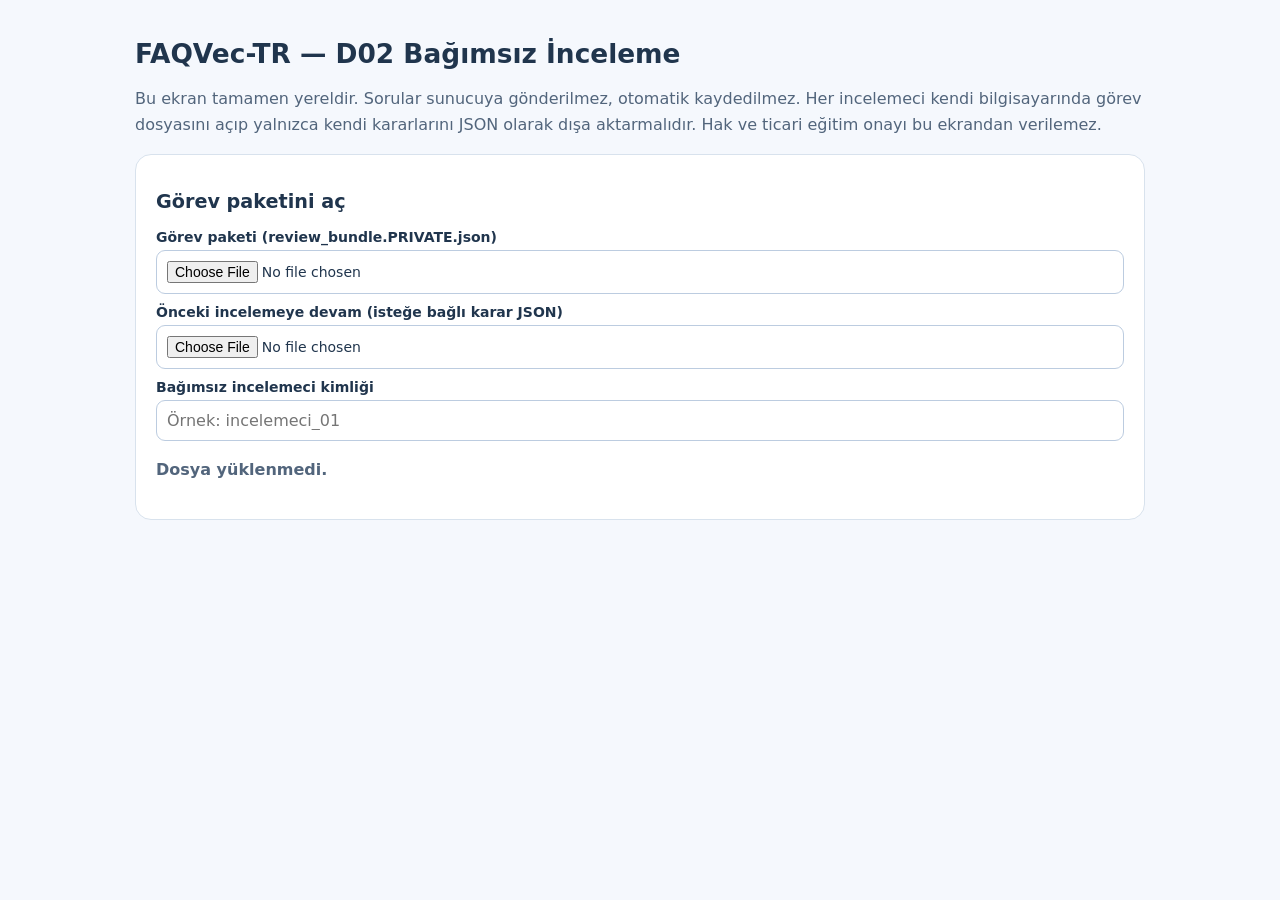
<file: frontend/d02_review_offline.html>
<!doctype html>
<html lang="tr">
<head>
<meta charset="utf-8"><meta name="viewport" content="width=device-width,initial-scale=1">
<title>FAQVec-TR D02 — Bağımsız İnceleme</title>
<style>
:root{color-scheme:light;font-family:system-ui,-apple-system,Segoe UI,Arial,sans-serif;color:#20354d;background:#f5f8fd}
*{box-sizing:border-box}body{max-width:1050px;padding:20px;margin:auto}
h1{font-size:1.65rem}h2{font-size:1.2rem}
.panel{background:white;border:1px solid #d8e2ed;padding:20px;border-radius:16px;margin:15px 0}
p,small{color:#52657c;line-height:1.6}label{display:block;font-size:14px;font-weight:650;margin:10px 0 5px}
input,textarea,select{border:1px solid #bccce0;border-radius:9px;padding:10px;width:100%;font:inherit}
input[type=file]{font-size:14px}
button{border:0;background:#195da5;color:white;padding:12px 16px;border-radius:9px;cursor:pointer;font:inherit;margin:5px 6px 5px 0}
button:disabled{opacity:.4;cursor:not-allowed}.alt{background:#405b79}.warn{background:#955420}
.pair{display:grid;grid-template-columns:1fr 1fr;gap:12px}
.quote{border:1px solid #cbd9ec;background:#f5f8fd;border-radius:12px;padding:15px;min-height:115px;white-space:pre-wrap;overflow-wrap:anywhere;font-size:15px;line-height:1.55}
.actions{display:flex;flex-wrap:wrap;gap:8px}
.actions label{display:flex;align-items:center;gap:6px;font-weight:550;cursor:pointer}
.actions input{width:auto}
.tag{background:#e8f1fc;padding:4px 7px;border-radius:6px;font-size:12px}
#feedback{white-space:pre-wrap;color:#8e4517}
@media(max-width:620px){.pair{grid-template-columns:1fr}}
</style>
</head>
<body>
<h1>FAQVec-TR — D02 Bağımsız İnceleme</h1>
<p>Bu ekran tamamen yereldir. Sorular sunucuya gönderilmez, otomatik kaydedilmez. Her incelemeci kendi bilgisayarında görev dosyasını açıp yalnızca kendi kararlarını JSON olarak dışa aktarmalıdır. Hak ve ticari eğitim onayı bu ekrandan verilemez.</p>
<section class="panel">
<h2>Görev paketini aç</h2>
<label for="taskFile">Görev paketi (review_bundle.PRIVATE.json)</label>
<input type="file" id="taskFile" accept=".json,application/json">
<label for="existing">Önceki incelemeye devam (isteğe bağlı karar JSON)</label>
<input type="file" id="existing" accept=".json,application/json">
<label for="reviewer">Bağımsız incelemeci kimliği</label>
<input id="reviewer" placeholder="Örnek: incelemeci_01" maxlength="100" autocomplete="off">
<p><strong id="overall">Dosya yüklenmedi.</strong></p>
</section>
<section class="panel" id="review" hidden>
<div style="display:flex;align-items:center;justify-content:space-between;gap:12px;flex-wrap:wrap">
<strong id="progress">0/0</strong>
<span id="metadata" class="tag"></span>
</div>
<div class="pair" style="margin:15px 0">
<div><strong>İfade A</strong><div id="a" class="quote"></div></div>
<div><strong>İfade B</strong><div id="b" class="quote"></div></div>
</div>
<fieldset><legend>İki ifade aynı soruya/aynı yanıt ihtiyacına mı karşılık geliyor?</legend>
<div class="actions">
<label><input name="decision" type="radio" value="same"> Aynı anlam, aynı cevap</label>
<label><input name="decision" type="radio" value="different"> Farklı anlam / farklı cevap</label>
<label><input name="decision" type="radio" value="uncertain"> Kararsız / uzman incelemesi</label>
</div>
</fieldset>
<label for="note">Gerekçe (özellikle farklı/kararsız etiketlerde önerilir)</label>
<textarea id="note" rows="3" maxlength="500" placeholder="Gerekçeyi yazın..."></textarea>
<div style="margin-top:12px">
<button id="prev" class="alt">Önceki</button>
<button id="saveNext">Kararı kaydet ve ilerle</button>
<button id="next" class="alt">Sonraki</button>
<button id="export" class="warn">Kararları JSON olarak dışa aktar</button>
</div>
<p id="feedback" role="status"></p>
</section>
<script>
"use strict";
let bundle = null;
let currentIndex = 0;
let decisions = new Map();
const byId = (id) => document.getElementById(id);
function message(value){byId("feedback").textContent=value;}
async function parseFile(file){
  if(!file) return null;
  return JSON.parse(await file.text());
}
function render(){
  if(!bundle) return;
  const tasks=bundle.tasks;
  if(!tasks.length){byId("review").hidden=true;return;}
  byId("review").hidden=false;
  currentIndex=Math.min(tasks.length-1,Math.max(0,currentIndex));
  const item=tasks[currentIndex], saved=decisions.get(item.task_id);
  byId("progress").textContent=String(currentIndex+1)+" / "+String(tasks.length)+
    " · Karar verilmiş: "+String(decisions.size);
  byId("metadata").textContent="Görev "+item.task_id;
  byId("a").textContent=item.question_a;
  byId("b").textContent=item.question_b;
  document.querySelectorAll('input[name="decision"]').forEach(el=>{
    el.checked=Boolean(saved&&saved.decision===el.value);
  });
  byId("note").value=saved?.note||"";
  byId("prev").disabled=currentIndex===0;
  byId("next").disabled=currentIndex===tasks.length-1;
  message("");
}
byId("taskFile").addEventListener("change",async e=>{
  try{
    const result=await parseFile(e.target.files[0]);
    if(!result||result.schema!==1||!Array.isArray(result.tasks)||!result.bundle_id
       ||result.tasks.some(t=>!t.task_id||typeof t.question_a!=="string"
                              ||typeof t.question_b!=="string"))throw Error("Geçersiz D02 görev paketi.");
    bundle=result;decisions=new Map();currentIndex=0;
    byId("overall").textContent="Paket kimliği: "+result.bundle_id+" · Görev: "+result.tasks.length;
    render();
  }catch(err){bundle=null;byId("review").hidden=true;byId("overall").textContent=String(err.message);}
});
byId("existing").addEventListener("change",async e=>{
  try{
    if(!bundle)throw Error("Önce görev paketini seçin.");
    const file=await parseFile(e.target.files[0]);
    if(file.schema!==1||file.bundle_id!==bundle.bundle_id||!Array.isArray(file.decisions))
      throw Error("Önceki inceleme dosyası bu görev paketine ait değil.");
    const allowed=new Set(bundle.tasks.map(t=>t.task_id));
    const newMap=new Map();
    for(const row of file.decisions){
      if(!allowed.has(row.task_id)||newMap.has(row.task_id)||
        !["same","different","uncertain"].includes(row.decision))
        throw Error("Hatalı/yinelenen görev kimliği.");
      newMap.set(row.task_id,{task_id:row.task_id,decision:row.decision,note:row.note||""});
    }
    decisions=newMap;byId("reviewer").value=file.reviewer_id||"";
    render();
  }catch(err){message(String(err.message));}
});
function store(){
  if(!bundle)return false;
  const selected=document.querySelector('input[name="decision"]:checked');
  if(!selected){message("Lütfen bir karar seçin.");return false;}
  const task=bundle.tasks[currentIndex];
  decisions.set(task.task_id,{
    task_id:task.task_id,decision:selected.value,note:byId("note").value.trim().slice(0,500)
  });
  return true;
}
byId("prev").addEventListener("click",()=>{currentIndex--;render();});
byId("next").addEventListener("click",()=>{currentIndex++;render();});
byId("saveNext").addEventListener("click",()=>{
  if(store()){currentIndex=Math.min(bundle.tasks.length-1,currentIndex+1);render();}
});
byId("export").addEventListener("click",()=>{
  if(!bundle)return;
  const reviewer=byId("reviewer").value.trim();
  if(!/^[a-zA-Z0-9_.-]{3,100}$/.test(reviewer)){
    message("İncelemeci kimliği 3–100 karakter; harf, rakam, nokta, - veya _ olmalı.");
    return;
  }
  // Export is explicit. An unsaved selection on the active page is not silently committed.
  if(!decisions.size){message("Önce en az bir karar kaydedin.");return;}
  const data={
    schema:1,reviewer_id:reviewer,bundle_id:bundle.bundle_id,
    exported_at_utc:new Date().toISOString(),
    decisions:Array.from(decisions.values()).sort((a,b)=>a.task_id.localeCompare(b.task_id))
  };
  const blob=new Blob([JSON.stringify(data,null,2)],{type:"application/json;charset=utf-8"});
  const link=document.createElement("a");
  link.href=URL.createObjectURL(blob);
  link.download="faqvec_d02_"+reviewer+"_reviews.json";
  document.body.appendChild(link);link.click();link.remove();
  setTimeout(()=>URL.revokeObjectURL(link.href),5000);
  message("Dosya yalnızca bilgisayarınıza indirildi. İkinci incelemeci ayrı oturum/dosya kullanmalı.");
});
</script>
</body>
</html>
</file>
